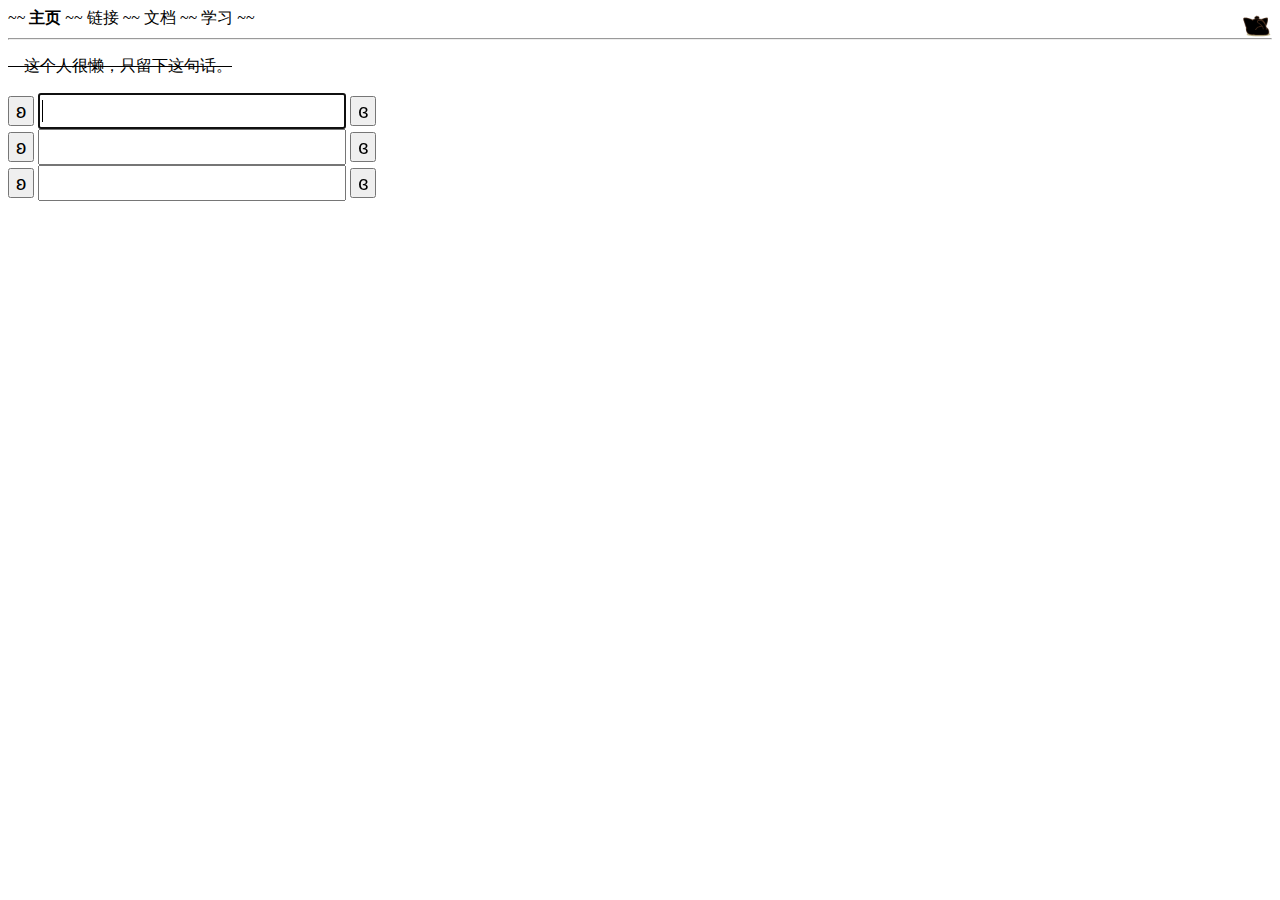
<file: index.html>
<!DOCTYPE html>  
<html>
    <head>
        <meta charset="utf-8">
        <link rel="icon" href="Astop.png">
        <title>
            死肥宅的个人网站
        </title>
    </head>
    <body>
        <body onload="location.href='page/home.html'" />
    </body>
</html>
</file>
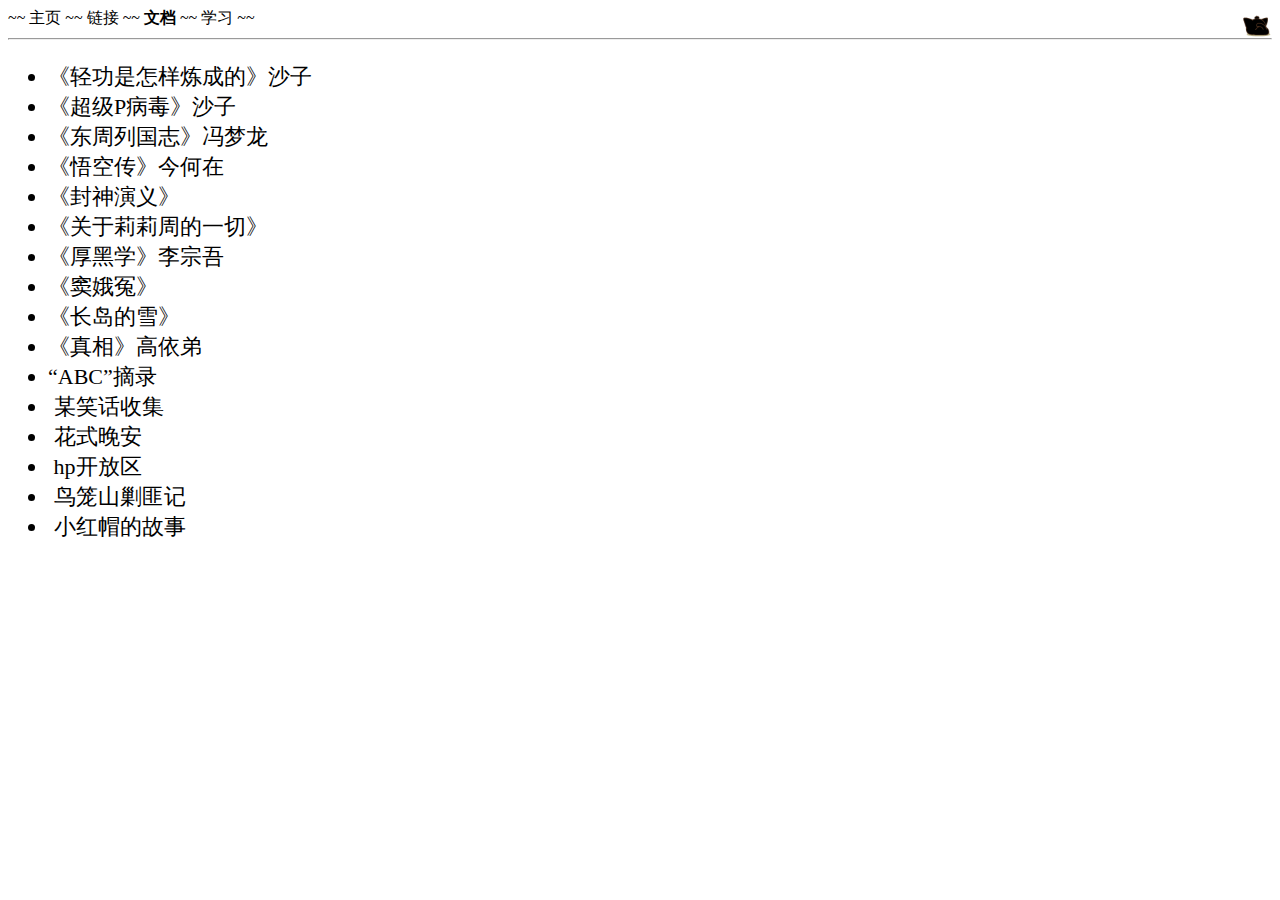
<file: page/docs.html>
<!DOCTYPE html>  
<html>
<head>
    <meta charset="utf-8">
    <link rel="shortcut icon" href="../Astop.png">
    <link rel="stylesheet" type="text/css" href="all.css"> 
    <title>
        文档-Shuxu
    </title>
    <style>
    
    </style>
</head>
<body>
    <div>
        ~~ 
        <a href="../page/home.html">主页</a> ~~
        <a href="../page/sites.html">链接</a> ~~
        <a href="../page/docs.html"><b>文档</b></a> ~~
        <a href="../page/study.html">学习</a> ~~
        <a href="../page/welcome.html"><img src="../Aplay.gif" width="30px" height="30px" style="float:right"/></a>
    </div><hr style="clear:both"/>
    
    <div style="font-size:22px"><!-- 正文 -->
        <ul>
        <li><a href="../doc/qgszylcd.txt">《轻功是怎样炼成的》沙子</a></li>
        <li><a href="../doc/cjpbd.txt">《超级P病毒》沙子</a></li>
        <li><a href="../doc/dzlgz.txt">《东周列国志》冯梦龙</a></li>
        <li><a href="../doc/wkz.txt">《悟空传》今何在</a></li>
        <li><a href="../doc/fsyy.txt">《封神演义》</a></li>
        <li><a href="../doc/gyllzdyq.txt">《关于莉莉周的一切》</a></li>
        <li><a href="../doc/hhx.txt">《厚黑学》李宗吾</a></li>
        <li><a href="../doc/dey.txt"> 《窦娥冤》</a></li>
        <li><a href="../doc/cddx.txt"> 《长岛的雪》</a></li>
        <li><a href="../doc/zx.txt">《真相》高依弟</a></li>
        <li><a href="../doc/gczyabc.txt">“ABC”摘录</a></li>
        <li><a href="../doc/slxh.txt">&#160;某笑话收集</a></li>
        <li><a href="../doc/hswa.txt">&#160;花式晚安</a></li>
        <li><a href="../doc/kfq.pdf"> &#160;hp开放区</a></li>
        <li><a href="../doc/nlsjfj.txt"> &#160;鸟笼山剿匪记</a></li>
        <li><a href="../doc/xhm.txt"> &#160;小红帽的故事</a></li>
        </ul>
    </div>
</body>
</html>
</file>
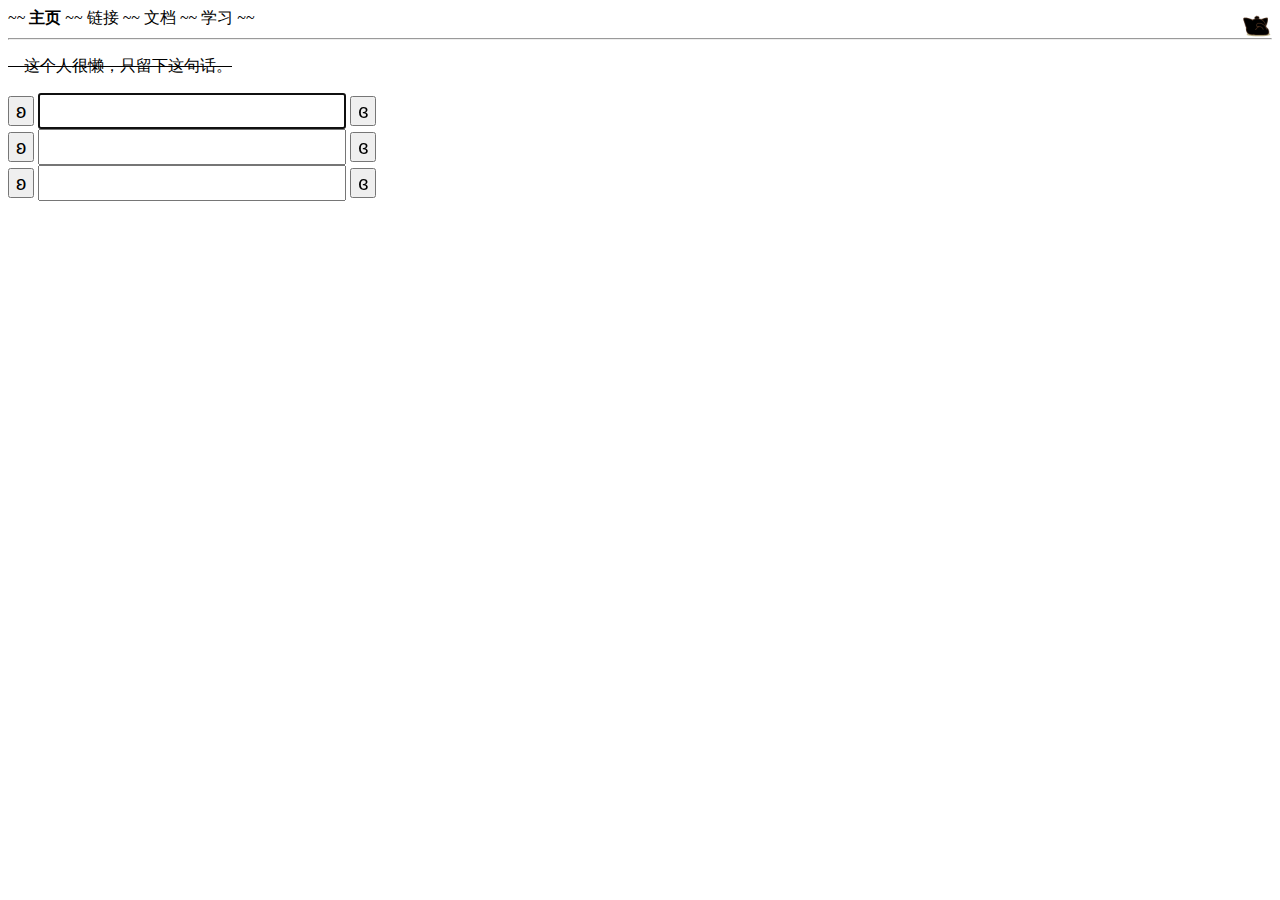
<file: page/home.html>
<!DOCTYPE html>  
<html>
<head>
    <meta charset="utf-8">
    <link rel="shortcut icon" href="../Astop.png">
    <link rel="stylesheet" type="text/css" href="all.css"> 
    <title>
        主页-Shuxu
    </title>
    <style>
        input.inputtext{width:300px}
    </style>
</head>
<body>
    <div>
        ~~ 
        <a href="../page/home.html"><b>主页</b></a> ~~
        <a href="../page/sites.html">链接</a> ~~
        <a href="../page/docs.html">文档</a> ~~
        <a href="../page/study.html">学习</a> ~~
        <a href="../page/welcome.html"><img src="../Aplay.gif" width="30px" height="30px" style="float:right"/></a>
    </div>
    <hr style="clear:both"/>
    
    <div style="clear:both">
    <p><del>　这个人很懒，只留下这句话。</del></p>        
    </div>
    
    <div align="left">
    <form action="https://www.google.com.hk/search?">
        <input type="submit" value="ʚ" >
        <input type="text" name="q"    tabindex="1" autocomplete="off" class="inputtext" autofocus/>
        <input type="submit" value="ɞ" >
    </form>
    <form action="https://www.baidu.com/s?" > 
        <input type="submit" value="ʚ" >
        <input type="text" name="word" tabindex="2" autocomplete="off" class="inputtext" >        
        <input type="submit" value="ɞ" >
    </form>
    <form action="https://www.bing.com/search?">
        <input type="submit" value="ʚ" >
        <input type="text" name="q"    tabindex="3" autocomplete="off" class="inputtext">
        <input type="submit" value="ɞ" >
    </form>
    </div>
    
</body>
</html>
</file>
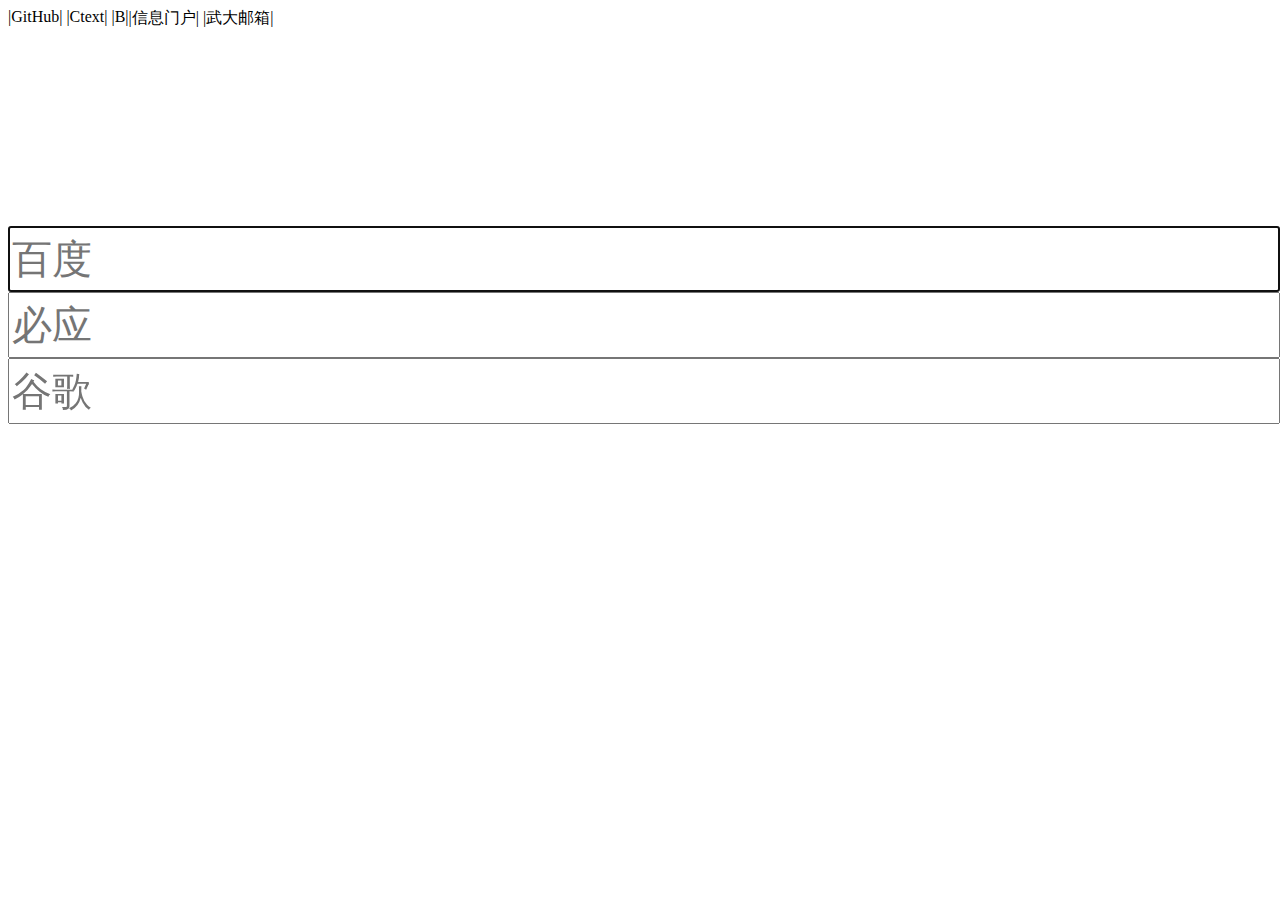
<file: page/mobile.html>
<!DOCTYPE html>  
<html>
<head>
    <meta charset="utf-8" name="viewport" content="width=device-width,minimum-scale=0.9,maximum-scale=0.9,initial-scale=0.9,user-scalable=no" />
    <link rel="icon" href="../Astop.png">
    <link rel="stylesheet" type="text/css" href="all.css"> 
    <title>
        home
    </title>
    <style>
        input{height:60px;font-size:40px}
    </style>
</head>
<body">
   
    <div style="width:100%;height:200px">
        <!-- 上 -->

        <div style="width:100%;height:400px">
            <div style="float:left">
                <a href="https://github.com/Shuxu001">|GitHub|</a>
                <a href="https://ctext.org/zhs">|Ctext|</a>
                <a href="http://bbs.leiting.com/thread-665009-1-1.html">|B|</a>
            </div>            
            <div style="float:left">
                <a href="http://ehall.whu.edu.cn/new/index.html">|信息门户|</a>
                <a href="https://whu.edu.cn/">|武大邮箱|</a>
            </div>
            <div style="float:left"></div>
                                    
            <!-- <div style="float:left"><a href="">| <img src=""> |</a></div> -->
        </div>
    </div>
    <br>
    <div style="width:100%;height:400px">
       <!-- 中 -->
    <form action="https://www.baidu.com/s?" align="center"> 
        <input type="text" name="word" tabindex="1" autocomplete="off" style="width:100%;" placeholder="百度" autofocus/>        
        <div style="display:none"><input type="submit" value="Go" ></div>
    </form>
    <form action="https://www.bing.com/search?" align="center">
        <input type="text" name="q"    tabindex="2" autocomplete="off" style="width:100%;" placeholder="必应">
        <div style="display:none"><input type="submit" value="Go" ></div>
    </form>
    <form action="https://www.google.com.hk/search?" align="center">
        <input type="text" name="q"    tabindex="3" autocomplete="off" style="width:100%;" placeholder="谷歌">
        <div style="display:none"><input type="submit" value="Go" ></div>
    </form>

    </div>

    <div style="clear:both;width:100%">
        <!-- 下 -->
    </div>

</body>
</html>
</file>
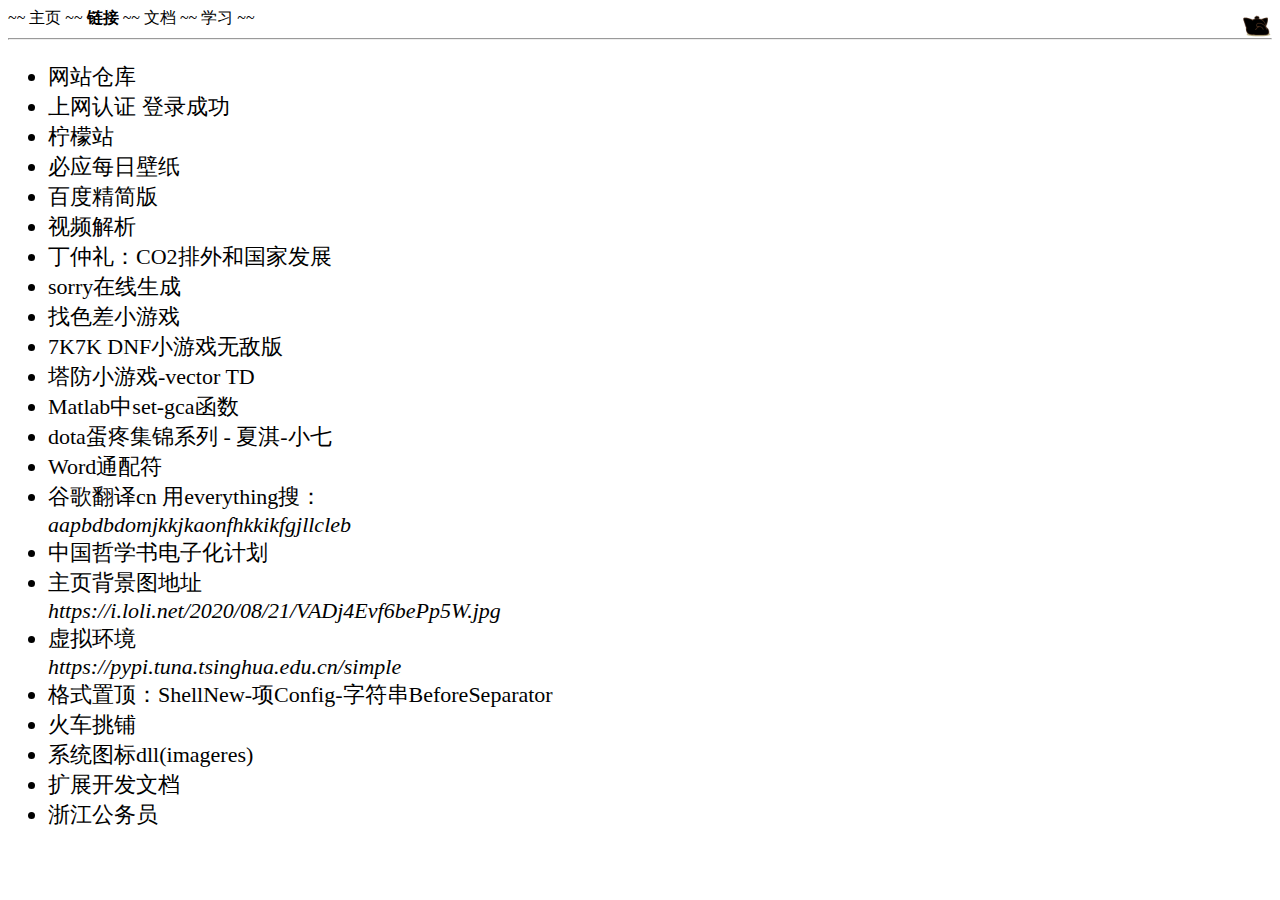
<file: page/sites.html>
<!DOCTYPE html>  
<html>
<head>
    <meta charset="utf-8">
    <link rel="shortcut icon" href="../Astop.png">
    <link rel="stylesheet" type="text/css" href="all.css"> 
    <title>
        链接-Shuxu
    </title>
    <style>
    
    </style>
</head>
<body>
    <div>
        ~~ 
        <a href="../page/home.html">主页</a> ~~
        <a href="../page/sites.html"><b>链接</b></a> ~~
        <a href="../page/docs.html">文档</a> ~~
        <a href="../page/study.html">学习</a> ~~
        <a href="../page/welcome.html"><img src="../Aplay.gif" width="30px" height="30px" style="float:right"/></a>
    </div><hr style="clear:both"/>
    
    <div style="font-size:22px"><!-- 正文 -->
        <ul>
        <li><a href="https://github.com/Shuxu001/Shuxu001.github.io">网站仓库<a></li>
        <li><a href="http://172.19.1.9:8080/eportal/index.jsp?nasip=07e38f2323f330cd5ffcc3a203a63100">上网认证<a>
        <a href="http://172.19.1.9:8080/eportal/success.jsp">登录成功<a></li>
        
        <li><a href="https://lemonhd.org/login.php">柠檬站</a></li>
        <li><a href="https://bing.ioliu.cn/">必应每日壁纸</a></li>
        <li><a href="https://m.baidu.com/?from=1013843a&pu=sz%401321_480&wpo=btmfast">百度精简版<a></li>
        <li><a href="http://tool.yijingying.com/video/">视频解析</a></li>
        <li><a href="http://news.sina.com.cn/c/sd/2010-03-22/141219915628_3.shtml"> 丁仲礼：CO2排外和国家发展<a></li>
        <li><a href="https://sorry.xuty.tk/sorry/">sorry在线生成 <a></li>
        <li><a href="http://www.cuishuai.cc/game/">找色差小游戏 <a></li>
        <li><a href="http://www.7k7k.com/swf/100915.htm">7K7K DNF小游戏无敌版 <a></li>
        <li><a href="http://invisiongames.org/forum/index.php?autocom=arcade&do=play&gameid=1408">塔防小游戏-vector TD <a></li>
        <li><a href="https://blog.csdn.net/u013346007/article/details/54172093">Matlab中set-gca函数 <a></li>
        <li><a href="https://list.youku.com/albumlist/show/id_6072278.html?&ascending=0"> dota蛋疼集锦系列 - 夏淇-小七<a></li>
        <li><a href="https://wenku.baidu.com/view/bfa54b1d2f60ddccdb38a037.html">Word通配符 <a></li>
        <li><a href="https://www.jianshu.com/p/26d500b16216">谷歌翻译cn 用everything搜：</a></li>
        <i>aapbdbdomjkkjkaonfhkkikfgjllcleb</i>
        <li><a href="https://ctext.org/zhs">中国哲学书电子化计划</a></li>
        <li><a href="https://sm.ms/image/VADj4Evf6bePp5W">主页背景图地址</a></li>
        <i>https://i.loli.net/2020/08/21/VADj4Evf6bePp5W.jpg</i>
        <li><a href="https://developers.google.cn/machine-learning/crash-course/running-exercises-locally">虚拟环境</a></li>
        <i>https://pypi.tuna.tsinghua.edu.cn/simple</i>
        <li><a href="https://answers.microsoft.com/en-us/windows/forum/windows_10-desktop-winpc/new-text-file-keyboard-shortcut-changed/b21289b8-311e-4edf-82c5-51132cd8df65">
            格式置顶：ShellNew-项Config-字符串BeforeSeparator</a></li>
        <li><a href="https://jingyan.baidu.com/album/86112f136ea93a273797871a.html">火车挑铺</a></li>
        <li><a href="https://blog.csdn.net/wpwalter/article/details/79394452">系统图标dll(imageres)</a></li>
        <li><a href="http://open.chrome.360.cn/extension_dev/overview.html"></a>扩展开发文档</li>
        <li><a href="http://www.zjgwy.org/html/gdzk/sj/index.html"></a>浙江公务员</li>
        </ul>
    <div>
</body>
</html>
</file>
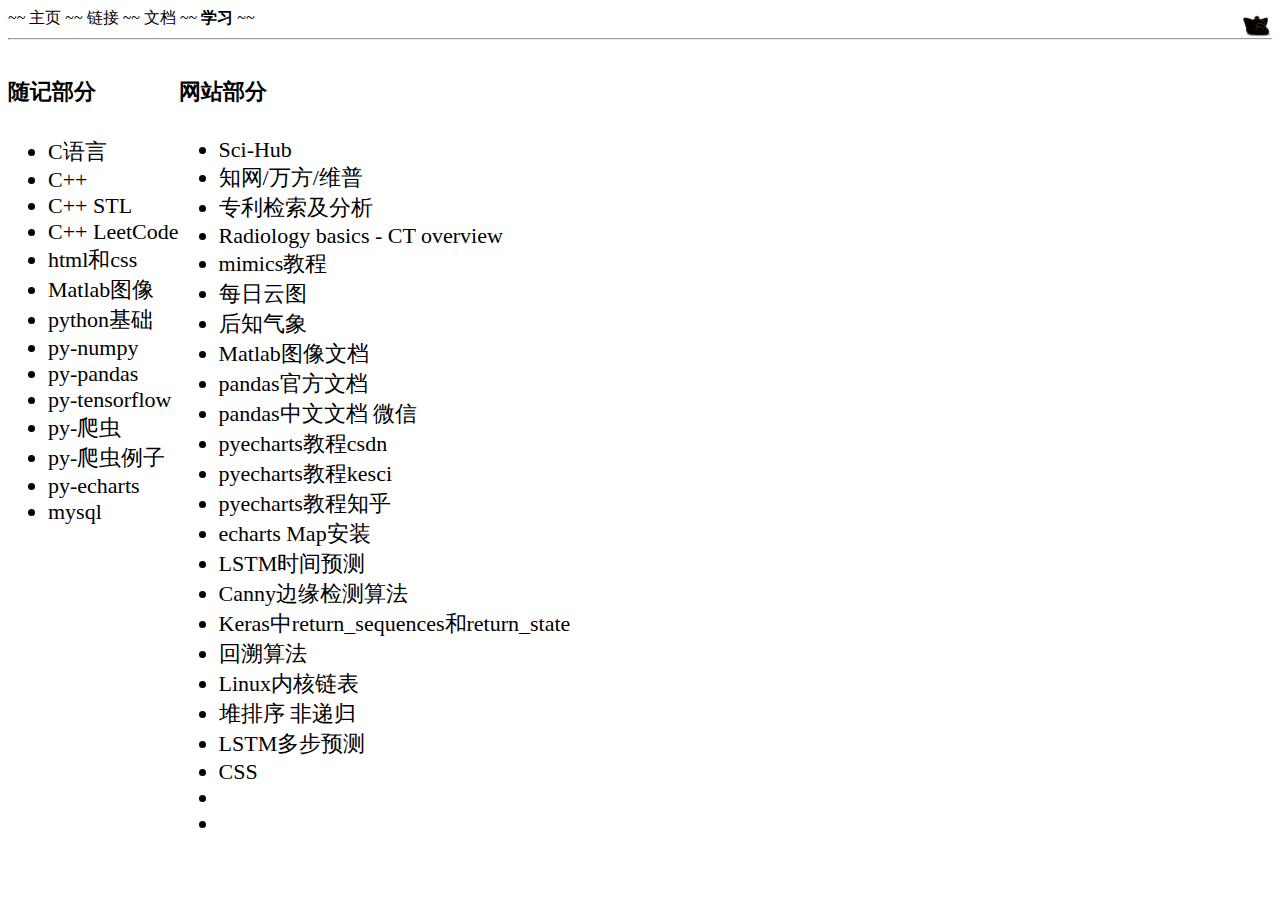
<file: page/study.html>
<!DOCTYPE html>  
<html>
<head>
    <meta charset="utf-8">
    <link rel="shortcut icon" href="../Astop.png">
    <link rel="stylesheet" type="text/css" href="all.css"> 
    <title>
        学习-Shuxu
    </title>
    <style>
    
    </style>
</head>
<body>
    <div>
        ~~ 
        <a href="../page/home.html">主页</a> ~~
        <a href="../page/sites.html">链接</a> ~~
        <a href="../page/docs.html">文档</a> ~~
        <a href="../page/study.html"><b>学习</b></a> ~~
        <a href="../page/welcome.html"><img src="../Aplay.gif" width="30px" height="30px" style="float:right"/></a>
    </div><hr style="clear:both"/>
    
        <div style="font-size:22px"><!-- 正文 -->
        <div style="float:left">
        <h4>随记部分</h4>
        <ul>
        <li><a href="../study/c_all.txt">C语言</a></li>
        <li><a href="../study/cpp.txt">C++</a></li>
        <li><a href="../study/cpp_stl.txt">C++ STL</a></li>
        <li><a href="../study/cpp_lc.txt">C++ LeetCode</a></li>
        <li><a href="../study/html_css.txt">html和css</a></li>
        <li><a href="../study/matlab_imgpcs.txt">Matlab图像</a></li>
        <li><a href="../study/py_basic.txt">python基础</a></li>
        <li><a href="../study/py_numpy.txt">py-numpy</a></li>    
        <li><a href="../study/py_pandas.txt">py-pandas</a></li>
        <li><a href="../study/pd_tf.txt">py-tensorflow</a></li> 
        <li><a href="../study/py_pachong.txt">py-爬虫</a></li>   
        <li><a href="../study/py_pachong_example.txt">py-爬虫例子</a></li>
        <li><a href="../study/py_echarts.txt">py-echarts</a></li>
        <li><a href="../study/mysql.txt">mysql</a></li>
        
        
        </ul>
        </div>
        <div style="float:left">
        <h4>网站部分</h4>
        <ul>  
        <li><a href="https://www.scihub.net.cn/">Sci-Hub</a></li>
        <li><a href="https://www.cnki.net/">知网</a>/<a href="http://www.wanfangdata.com.cn/index.html">万方</a>/<a href="http://www.cqvip.com/">维普</a></li>
        <li><a href="http://pss-system.cnipa.gov.cn/sipopublicsearch/patentsearch/tableSearch-showTableSearchIndex.shtml">专利检索及分析<a></li>
        <li><a href="https://www.radiologycafe.com/medical-students/radiology-basics/ct-overview?tdsourcetag=s_pctim_aiomsg">Radiology basics - CT overview</a></li>
        <li><a href="https://wenku.baidu.com/view/49c0833643323968011c9238.html">mimics教程</a></li>
        <li><a href="https://zoom.earth/#view=30.37,107.09,6z/date=2020-06-26,pm/layers=labels">每日云图</a></li>
        <li><a href="http://hz.zc12369.com/home/meteorologicalData/dataDetails/">后知气象</a></li>
        <li><a href="http://www.mamicode.com/info-detail-1702766.html">Matlab图像文档</a></li>
        <li><a href="https://pandas.pydata.org/pandas-docs/stable/reference/series.html">pandas官方文档</a></li>
        <li><a href="https://mp.weixin.qq.com/s?__biz=MzU3Mzg3OTQxNw==&mid=2247484175&idx=1&sn=db6aa1327c03a3592e76a2237321bd04">pandas中文文档 微信</a></li>
        <li><a href="https://blog.csdn.net/haveanybody/article/details/108034865">pyecharts教程csdn</a></li>
        <li><a href="https://www.kesci.com/home/project/5eb7958f366f4d002d783d4a">pyecharts教程kesci</a></li>
        <li><a href="https://zhuanlan.zhihu.com/p/133111970">pyecharts教程知乎</a></li>
        <li><a href="https://www.cnblogs.com/dgwblog/p/11811562.html">echarts Map安装</a></li>
        <li><a href="https://www.evolutionarylearn.com/download/lstm_ts_predict-keras-python/">LSTM时间预测</a></li>        
        <li><a href="https://www.cnblogs.com/love6tao/p/5152020.html">Canny边缘检测算法</a></li>
        <li><a href="https://zhuanlan.zhihu.com/p/85910281">Keras中return_sequences和return_state</a></li>
        <li><a href="https://leetcode-cn.com/problems/permutations/solution/hui-su-suan-fa-python-dai-ma-java-dai-ma-by-liweiw/">回溯算法</a></li>
        <li><a href="http://cxd2014.github.io/2015/10/26/KernelList/">Linux内核链表</a></li>
        <li><a href="https://blog.csdn.net/jiaruitao777/article/details/103022537">堆排序 非递归</a></li>
        <li><a href="https://mp.weixin.qq.com/s?__biz=MzAxMjUyNDQ5OA==&mid=2653563239&idx=1&sn=ad601c13e179a787621ccaedc63a20ba">LSTM多步预测</a></li>
        <li><a href="https://www.runoob.com/css/css-tutorial.html">CSS</a></li>
        <li><a href=""></a></li>
        <li><a href=""></a></li>
        </ul>
        </div>
    <div>
</body>
</html>
</file>
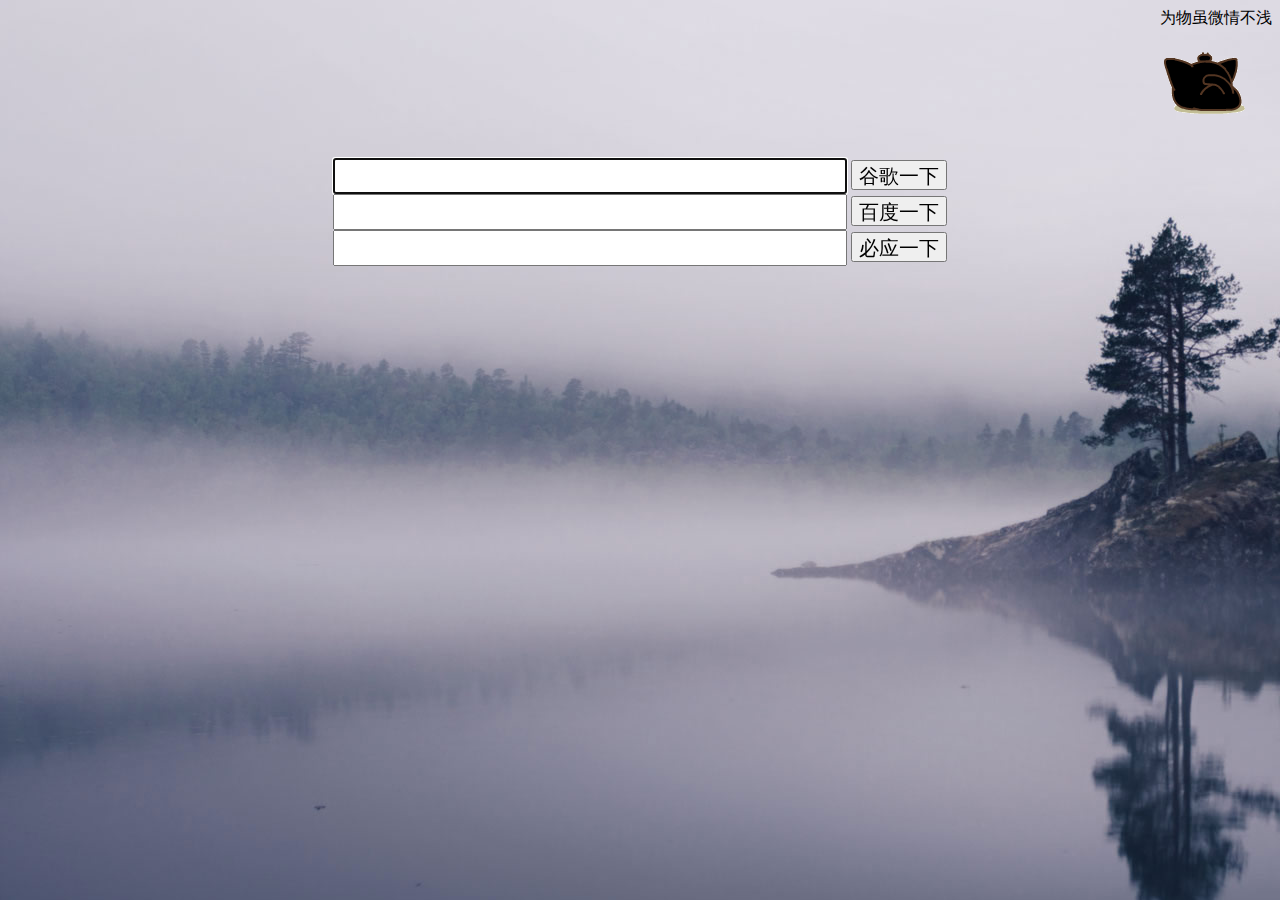
<file: page/welcome.html>
<!DOCTYPE html>  
<html>
<head>
    <meta charset="utf-8">
    <link rel="icon" href="../Astop.png">
    <link rel="stylesheet" type="text/css" href="all.css"> 
    <title>
        死肥宅的个人网站
    </title>
    <style>
        img{vertical-align:text-bottom;height:20px;width:20px}
    </style>
</head>
<body  style="background-image:url('../icon/backg.jpg')">
    
    <div style="height:150px">
        <!-- 上 -->
        <div style="float:right">
            <a href="http://yzhxxzxy.github.io/cn/index.html"><font style="font-size:16px">为物虽微情不浅</font><a><br/>
            <a href="../page/home.html"><img src="../Aplay.gif" style="height:90px;width:90px"/></a>
        </div>
        <!-- <div style="width:75%;max-width:600px"> -->
            <!-- <div style="float:left"><a href="https://shuxu001.github.io">| <img src="">主页 |</a></div> -->
        <!-- </div> -->
    </div>
 
    <div style="height:200px">
       <!-- 中 -->
        <form action="https://www.google.com.hk/search?" align="center">
            <input type="text" name="q"    tabindex="1" autocomplete="off" class="inputtext" autofocus/>
            <input type="submit" value="谷歌一下" class="inputsubmit">
        </form>
        <form action="https://www.baidu.com/s?" align="center"> 
            <input type="text" name="word" tabindex="2" autocomplete="off" class="inputtext" >        
            <input type="submit" value="百度一下" class="inputsubmit">
        </form>
        <form action="https://www.bing.com/search?" align="center">
            <input type="text" name="q"    tabindex="3" autocomplete="off" class="inputtext">
            <input type="submit" value="必应一下" class="inputsubmit">
        </form>
    </div>

    <div style="clear:both;width:100%">
        <!-- 下 -->
    </div>

</body>
</html>
</file>
<file: page/all.css>
a{text-decoration:none;color:black}
input{height:30px;font-size:20px}
input.inputtext{width:40%;min-width:300px}
</file>
